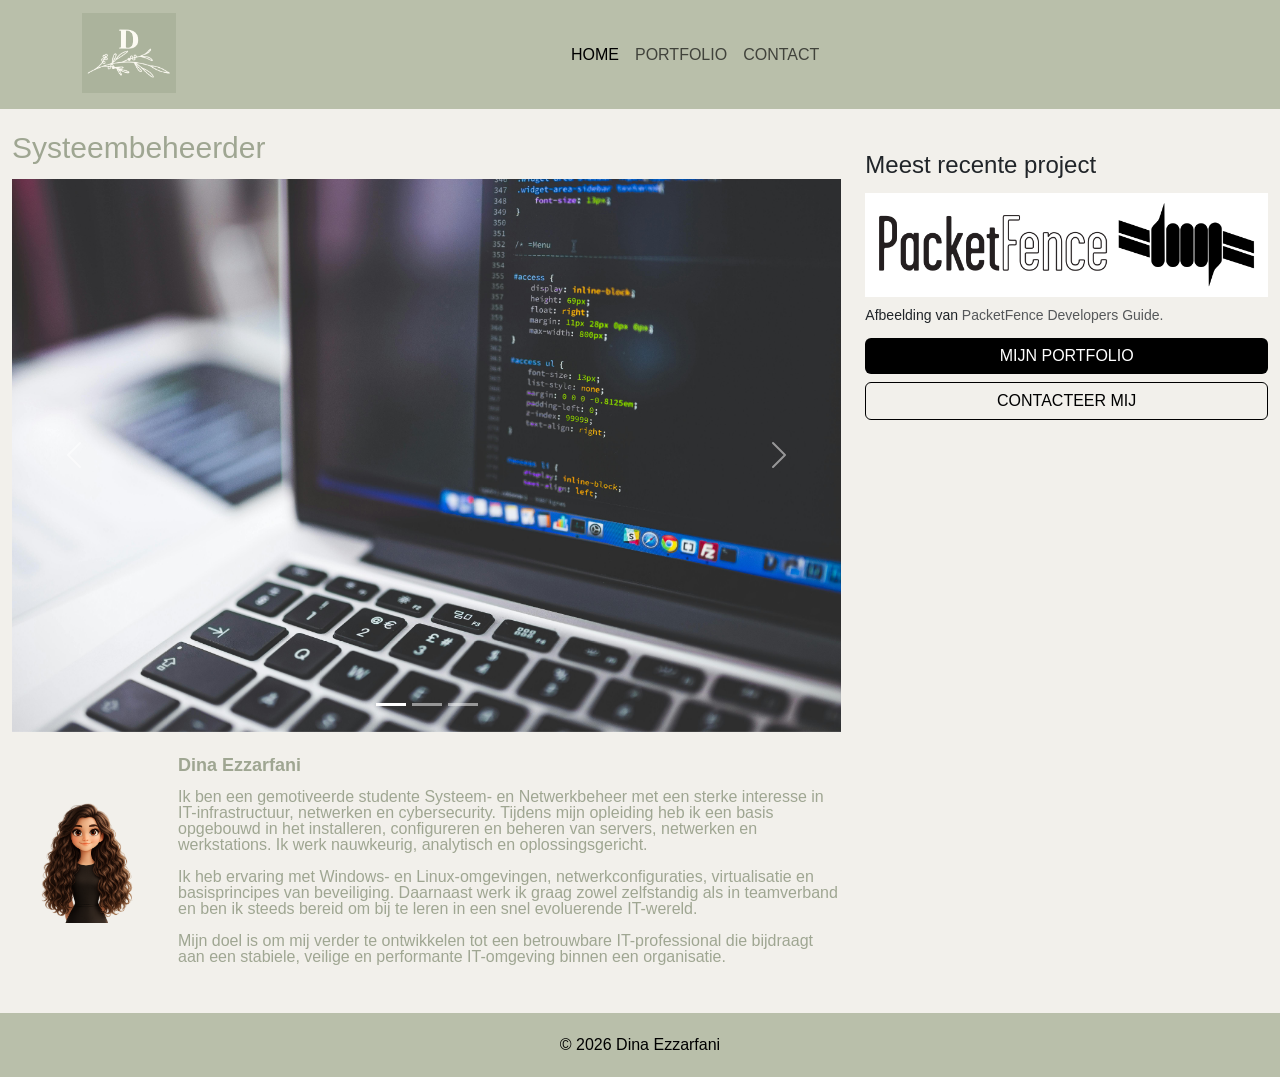
<file: index.html>
<!DOCTYPE html>
<html lang="nl-BE">
<head>
  <!-- Required meta tags -->
  <meta charset="UTF-8">
  <meta http-equiv="X-UA-Compatible" content="IE=edge">
  <meta name="viewport" content="width=device-width, initial-scale=1.0">
  <title>homepagina</title>
  <!-- Bootstrap CSS -->
  <link href="https://cdn.jsdelivr.net/npm/bootstrap@5.3.3/dist/css/bootstrap.min.css" rel="stylesheet"
    integrity="sha384-QWTKZyjpPEjISv5WaRU9OFeRpok6YctnYmDr5pNlyT2bRjXh0JMhjY6hW+ALEwIH" crossorigin="anonymous">
  <!-- Bootstrap CSS icons: https://icons.getbootstrap.com/#usage -->
  <link rel="stylesheet" href="https://cdn.jsdelivr.net/npm/bootstrap-icons@1.11.3/font/bootstrap-icons.min.css">
  <!-- JavaScript: Bootstrap Bundle with Popper -->
  <script src="https://cdn.jsdelivr.net/npm/bootstrap@5.3.3/dist/js/bootstrap.bundle.min.js"
    integrity="sha384-YvpcrYf0tY3lHB60NNkmXc5s9fDVZLESaAA55NDzOxhy9GkcIdslK1eN7N6jIeHz" crossorigin="anonymous" defer>
    </script>
  <!-- eigen geschreven css voor jouw html-bestand -->
<link rel="stylesheet" href="css/reset.css">
  <link rel="stylesheet" href="css/style.css">
  <!-- eigen geschreven java -->
  <script src="js/script2.js" defer></script>
</head>
<body>
    <nav class="navbar navbar-expand-lg navbar-light">
        <div class="container">
            <a class="navbar-brand" href="index.html">
            <img src="assets/logo.png" alt="Logo" class="logo">
            </a>

            <button class="navbar-toggler" type="button" data-bs-toggle="collapse" data-bs-target="#navbarNav">
                <span class="navbar-toggler-icon"></span>
            </button>
            <div class="collapse navbar-collapse" id="navbarNav">
                <ul class="navbar-nav ms-auto">
                    <li class="nav-item"><a class="nav-link active" aria-current="page" href="index.html">HOME</a></li>
                    <li class="nav-item"><a class="nav-link" href="portfolio.html">PORTFOLIO</a></li>
                    <li class="nav-item"><a class="nav-link" href="contact.html">CONTACT</a></li>
                </ul>
            </div>
        </div>
    </nav>

    <main class="container-fluid">
        <div class="row"> 
            <!-- Hoofd content -->
            <section class="col-lg-8">
                <h1 class="mt-4">Systeembeheerder</h1>
                <br> 
                <!-- Slideshow -->
                <div id="carouselExampleIndicators" class="carousel slide mb-4" data-bs-ride="carousel">
                    <div class="carousel-indicators">
                        <button type="button" data-bs-target="#carouselExampleIndicators" data-bs-slide-to="0" class="active"></button>
                        <button type="button" data-bs-target="#carouselExampleIndicators" data-bs-slide-to="1"></button>
                        <button type="button" data-bs-target="#carouselExampleIndicators" data-bs-slide-to="2"></button>
                    </div>
                    <div class="carousel-inner">
                        <div class="carousel-item active">
                            <img src="assets/sfeerbeeld1.jpg" class="d-block w-100" alt="Slide 1">
                        </div>
                        <div class="carousel-item">
                            <img src="assets/sfeerbeeld2.jpg" class="d-block w-100" alt="Slide 2">
                        </div>
                        <div class="carousel-item">
                            <img src="assets/sfeerbeeld3.jpg" class="d-block w-100" alt="Slide 3">
                        </div>
                    </div>
                    <button class="carousel-control-prev" type="button" data-bs-target="#carouselExampleIndicators" data-bs-slide="prev">
                        <span class="carousel-control-prev-icon"></span>
                        <span class="visually-hidden">Previous</span>
                    </button>
                    <button class="carousel-control-next" type="button" data-bs-target="#carouselExampleIndicators" data-bs-slide="next">
                        <span class="carousel-control-next-icon"></span>
                        <span class="visually-hidden">Next</span>
                    </button>
                </div>


<!-- Foto en tekst -->
<div class="d-flex align-items-center mt-4">

    <img src="assets/foto_vanmezelf.png" 
         alt="Eigen foto" 
         class="img-fluid rounded me-3" 
         style="max-width:150px;">

    <div>
        <span class="naam">Dina Ezzarfani</span>

        <p>
            Ik ben een gemotiveerde studente Systeem- en Netwerkbeheer met een sterke interesse in IT-infrastructuur, netwerken en cybersecurity. Tijdens mijn opleiding heb ik een basis opgebouwd in het installeren, configureren en beheren van servers, netwerken en werkstations. Ik werk nauwkeurig, analytisch en oplossingsgericht.

            <br><br>

            Ik heb ervaring met Windows- en Linux-omgevingen, netwerkconfiguraties, virtualisatie en basisprincipes van beveiliging. Daarnaast werk ik graag zowel zelfstandig als in teamverband en ben ik steeds bereid om bij te leren in een snel evoluerende IT-wereld.

            <br><br>

            Mijn doel is om mij verder te ontwikkelen tot een betrouwbare IT-professional die bijdraagt aan een stabiele, veilige en performante IT-omgeving binnen een organisatie.
        </p>
    </div>

</div>
            </section>

    <!-- Sidebar -->
            <aside class="col-lg-4">
    <a href="snbproject.html" class="text-decoration-none text-dark">
        <figure class="mt-4">
            <h3>Meest recente project</h3>
 <br>           
            <img 
                src="assets/pf-logo.png" 
                alt="PacketFence logo" 
                class="img-fluid mb-2"
            >

            <figcaption class="text-muted small">
                Afbeelding van 
                <a href="https://packetfence.org/doc/PacketFence_Developers_Guide.html" target="_blank" rel="noopener noreferrer">
                    PacketFence Developers Guide.
                </a>
            </figcaption>
        </figure>
    </a>
<br>
                <div class="d-grid gap-2">
                    <a href="portfolio.html" class="btn btn-dark">MIJN PORTFOLIO</a>
                    <a href="contact.html" class="btn btn-outline-dark">CONTACTEER MIJ</a>
                </div>
            </aside>
        </div>
    </main>

    <!-- Footer -->
    <footer class="py-4 mt-5">
        <div class="container text-center">
            <p>© <span id="jaar"></span> Dina Ezzarfani</p>
        </div>
    </footer>

<script>
  document.getElementById("jaar").textContent = new Date().getFullYear();
</script>

</body>
</html>
</file>
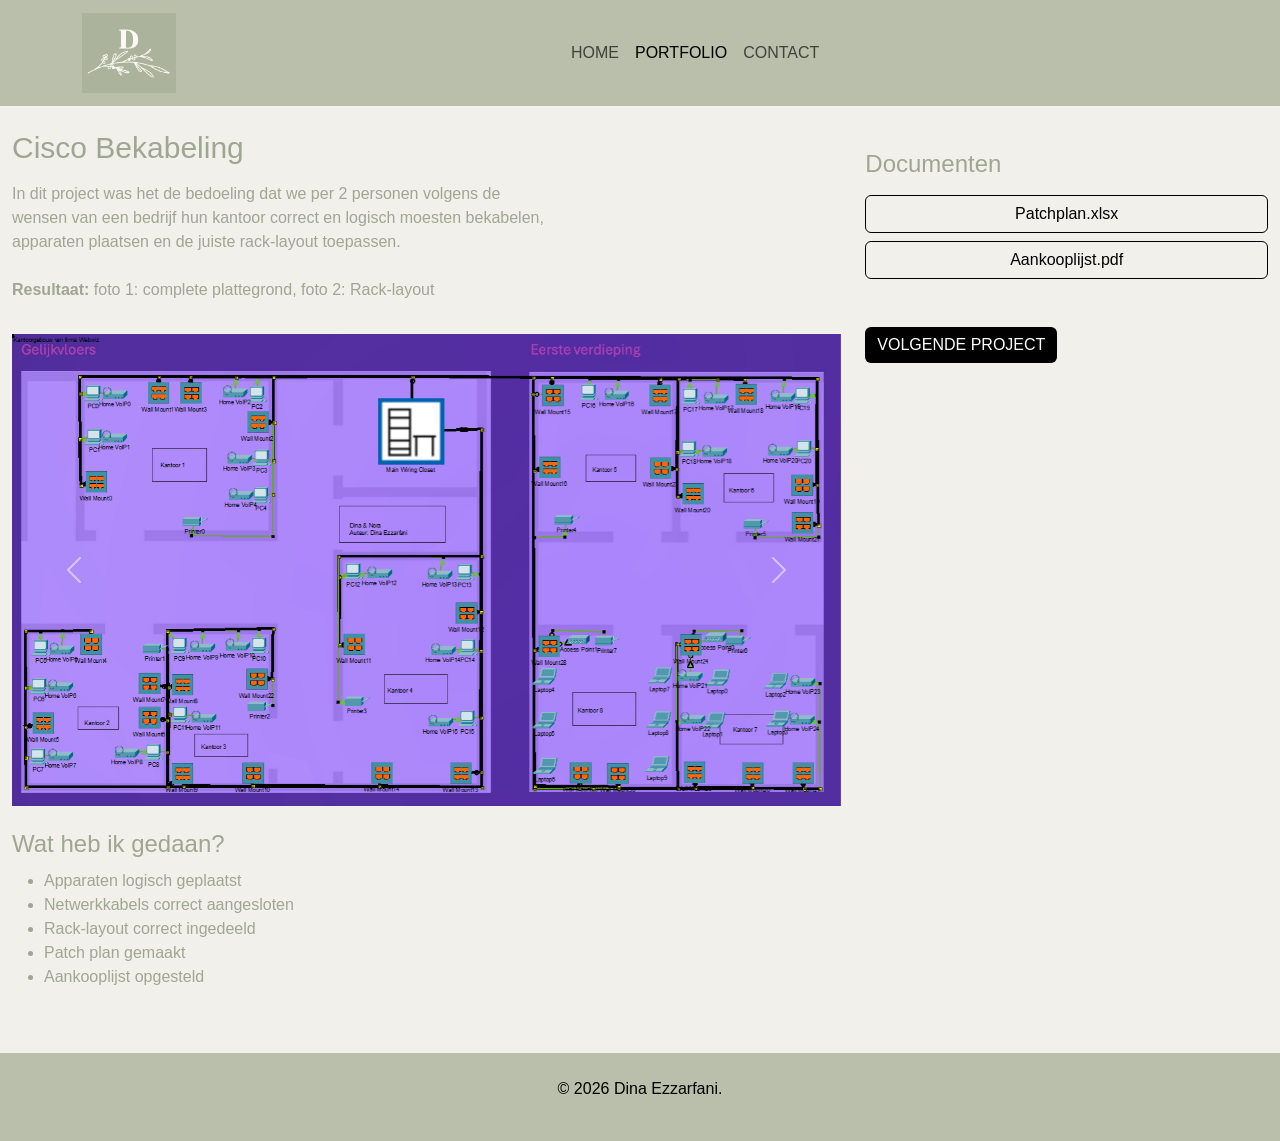
<file: ciscobekabeling.html>
<!DOCTYPE html>
<html lang="nl-BE">
<head>
  <!-- Required meta tags -->
  <meta charset="UTF-8">
  <meta http-equiv="X-UA-Compatible" content="IE=edge">
  <meta name="viewport" content="width=device-width, initial-scale=1.0">
  <title>ciscobekabeling</title>
  <!-- Bootstrap CSS -->
  <link href="https://cdn.jsdelivr.net/npm/bootstrap@5.3.3/dist/css/bootstrap.min.css" rel="stylesheet"
    integrity="sha384-QWTKZyjpPEjISv5WaRU9OFeRpok6YctnYmDr5pNlyT2bRjXh0JMhjY6hW+ALEwIH" crossorigin="anonymous">
  <!-- Bootstrap CSS icons: https://icons.getbootstrap.com/#usage -->
  <link rel="stylesheet" href="https://cdn.jsdelivr.net/npm/bootstrap-icons@1.11.3/font/bootstrap-icons.min.css">
  <!-- JavaScript: Bootstrap Bundle with Popper -->
  <script src="https://cdn.jsdelivr.net/npm/bootstrap@5.3.3/dist/js/bootstrap.bundle.min.js"
    integrity="sha384-YvpcrYf0tY3lHB60NNkmXc5s9fDVZLESaAA55NDzOxhy9GkcIdslK1eN7N6jIeHz" crossorigin="anonymous" defer>
    </script>
  <!-- eigen geschreven css voor jouw html-bestand -->
  <link rel="stylesheet" href="css/style.css">
  <!-- eigen geschreven java -->
  <script src="js/script2.js" defer></script>
</head>
<body>
    <nav class="navbar navbar-expand-lg navbar-light">
        <div class="container">
            <a class="navbar-brand" href="index.html">
            <img src="assets/logo.png" alt="Logo" class="logo">
            </a>

            <button class="navbar-toggler" type="button" data-bs-toggle="collapse" data-bs-target="#navbarNav">
                <span class="navbar-toggler-icon"></span>
            </button>
            <div class="collapse navbar-collapse" id="navbarNav">
                <ul class="navbar-nav ms-auto">
                    <li class="nav-item"><a class="nav-link" aria-current="page" href="index.html">HOME</a></li>
                    <li class="nav-item"><a class="nav-link active" href="portfolio.html">PORTFOLIO</a></li>
                    <li class="nav-item"><a class="nav-link" href="contact.html">CONTACT</a></li>
                </ul>
            </div>
        </div>
    </nav>

    <main class="container-fluid">
    <div class="row">

        <section class="col-lg-8">

            <h1 class="mt-4">Cisco Bekabeling</h1>

                        <div class="row mt-3">
                <div class="col-md-8">
                    <p>
                        In dit project was het de bedoeling dat we per 2 personen volgens de wensen van een bedrijf hun kantoor correct en logisch moesten bekabelen, apparaten plaatsen en de juiste rack-layout toepassen.
                        <br> </br>
                        <strong>Resultaat:</strong>
                        foto 1: complete plattegrond, foto 2: Rack-layout
                    </p>
                </div>
            </div>

            <div id="projectCarousel" class="carousel slide mt-3" data-bs-ride="carousel">
    
    <div class="carousel-inner">

        <div class="carousel-item active">
            <img src="assets/ciscobekabeling-1.png" class="d-block w-100 carousel-img" alt="Project afbeelding 1">
        </div>

        <div class="carousel-item">
            <img src="assets/ciscobekabeling-2.png" class="d-block w-100 carousel-img" alt="Project afbeelding 2">
        </div>

    </div>

    <button class="carousel-control-prev" type="button" data-bs-target="#projectCarousel" data-bs-slide="prev">
        <span class="carousel-control-prev-icon"></span>
    </button>

    <button class="carousel-control-next" type="button" data-bs-target="#projectCarousel" data-bs-slide="next">
        <span class="carousel-control-next-icon"></span>
    </button>

</div>

            <!-- Lijst -->
            <h2 class="mt-4">Wat heb ik gedaan?</h2>
            <ul>
                <li>Apparaten logisch geplaatst</li>
                <li>Netwerkkabels correct aangesloten</li>
                <li>Rack-layout correct ingedeeld</li>
                <li>Patch plan gemaakt</li>
                <li>Aankooplijst opgesteld</li>
            </ul>

        </section>

    <!-- Sidebar -->
             <aside class="col-lg-4">

            <!-- Link naar documenten -->
            <h2 class="mt-4">Documenten</h2>

            <div class="d-grid gap-2 mt-3">
                <a href="assets/Patchplan.xlsx" class="btn btn-outline-dark">Patchplan.xlsx</a>
                <a href="assets/Aankooplijst.pdf" class="btn btn-outline-dark">Aankooplijst.pdf</a>
            </div>

            <!-- Volgende project -->
            <div class="mt-5">
                <a href="ciscoprogramming.html" class="btn btn-dark">VOLGENDE PROJECT</a>
            </div>

        </aside>
        </div>
    </main>

    <!-- Footer -->
    <footer class="py-4 mt-5">
        <div class="container text-center">
            <p>&copy; 2026 Dina Ezzarfani.</p>
        </div>
    </footer>

</body>
</html>
</file>
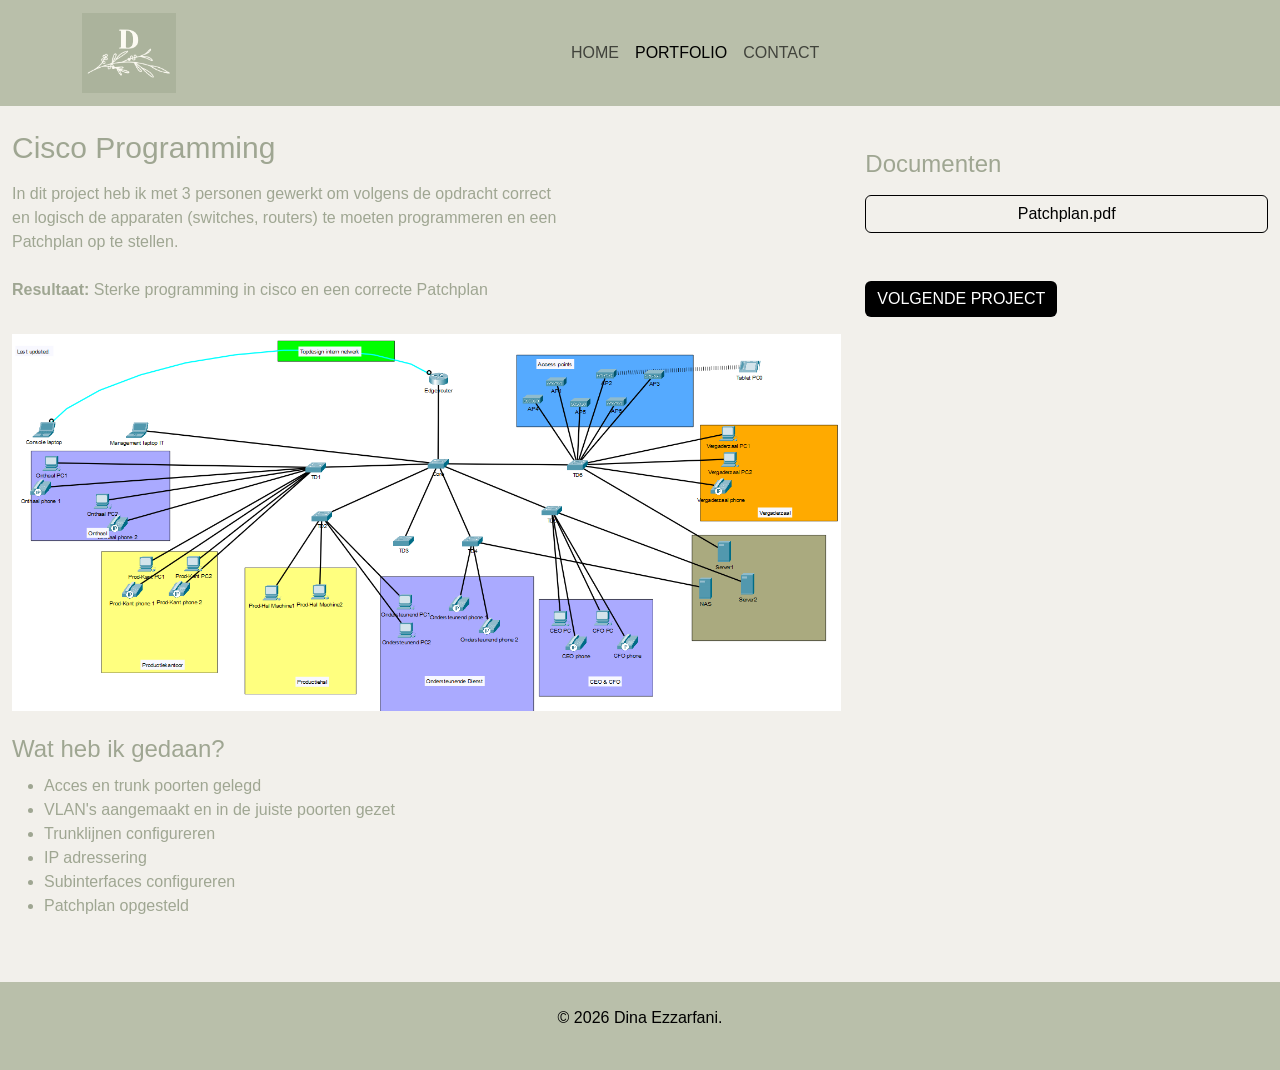
<file: ciscoprogramming.html>
<!DOCTYPE html>
<html lang="nl-BE">
<head>
  <!-- Required meta tags -->
  <meta charset="UTF-8">
  <meta http-equiv="X-UA-Compatible" content="IE=edge">
  <meta name="viewport" content="width=device-width, initial-scale=1.0">
  <title>ciscoprogramming</title>
  <!-- Bootstrap CSS -->
  <link href="https://cdn.jsdelivr.net/npm/bootstrap@5.3.3/dist/css/bootstrap.min.css" rel="stylesheet"
    integrity="sha384-QWTKZyjpPEjISv5WaRU9OFeRpok6YctnYmDr5pNlyT2bRjXh0JMhjY6hW+ALEwIH" crossorigin="anonymous">
  <!-- Bootstrap CSS icons: https://icons.getbootstrap.com/#usage -->
  <link rel="stylesheet" href="https://cdn.jsdelivr.net/npm/bootstrap-icons@1.11.3/font/bootstrap-icons.min.css">
  <!-- JavaScript: Bootstrap Bundle with Popper -->
  <script src="https://cdn.jsdelivr.net/npm/bootstrap@5.3.3/dist/js/bootstrap.bundle.min.js"
    integrity="sha384-YvpcrYf0tY3lHB60NNkmXc5s9fDVZLESaAA55NDzOxhy9GkcIdslK1eN7N6jIeHz" crossorigin="anonymous" defer>
    </script>
  <!-- eigen geschreven css voor jouw html-bestand -->
  <link rel="stylesheet" href="css/style.css">
  <!-- eigen geschreven java -->
  <script src="js/script2.js" defer></script>
</head>
<body>
    <nav class="navbar navbar-expand-lg navbar-light">
        <div class="container">
            <a class="navbar-brand" href="index.html">
            <img src="assets/logo.png" alt="Logo" class="logo">
            </a>

            <button class="navbar-toggler" type="button" data-bs-toggle="collapse" data-bs-target="#navbarNav">
                <span class="navbar-toggler-icon"></span>
            </button>
            <div class="collapse navbar-collapse" id="navbarNav">
                <ul class="navbar-nav ms-auto">
                    <li class="nav-item"><a class="nav-link" aria-current="page" href="index.html">HOME</a></li>
                    <li class="nav-item"><a class="nav-link active" href="portfolio.html">PORTFOLIO</a></li>
                    <li class="nav-item"><a class="nav-link" href="contact.html">CONTACT</a></li>
                </ul>
            </div>
        </div>
    </nav>

    <main class="container-fluid">
    <div class="row">

        <section class="col-lg-8">

            <h1 class="mt-4">Cisco Programming</h1>

                        <div class="row mt-3">
                <div class="col-md-8">
                    <p>
                        In dit project heb ik met 3 personen gewerkt om volgens de opdracht correct en logisch de apparaten (switches, routers) te moeten programmeren en een Patchplan op te stellen.
                        <br> </br>
                        <strong>Resultaat:</strong>
                        Sterke programming in cisco en een correcte Patchplan
                    </p>
                </div>
            </div>


<div class="mt-3">
    <img src="assets/ciscoprogramming-1.png" class="img-fluid carousel-img" alt="Project afbeelding">
</div>

            <!-- Lijst -->
            <h2 class="mt-4">Wat heb ik gedaan?</h2>
            <ul>
                <li>Acces en trunk poorten gelegd</li>
                <li>VLAN's aangemaakt en in de juiste poorten gezet</li>
                <li>Trunklijnen configureren</li>
                <li>IP adressering</li>
                <li>Subinterfaces configureren</li>
                <li>Patchplan opgesteld</li>
            </ul>

        </section>

    <!-- Sidebar -->
             <aside class="col-lg-4">

            <!-- Link naar documenten -->
            <h2 class="mt-4">Documenten</h2>

            <div class="d-grid gap-2 mt-3">
                <a href="assets/PatchPlan_TopDesign-O.pdf" class="btn btn-outline-dark">Patchplan.pdf</a>
            </div>

            <!-- Volgende project -->
            <div class="mt-5">
                <a href="powershellscripting.html" class="btn btn-dark">VOLGENDE PROJECT</a>
            </div>

        </aside>
        </div>
    </main>

    <!-- Footer -->
    <footer class="py-4 mt-5">
        <div class="container text-center">
            <p>&copy; 2026 Dina Ezzarfani.</p>
        </div>
    </footer>

</body>
</html>
</file>
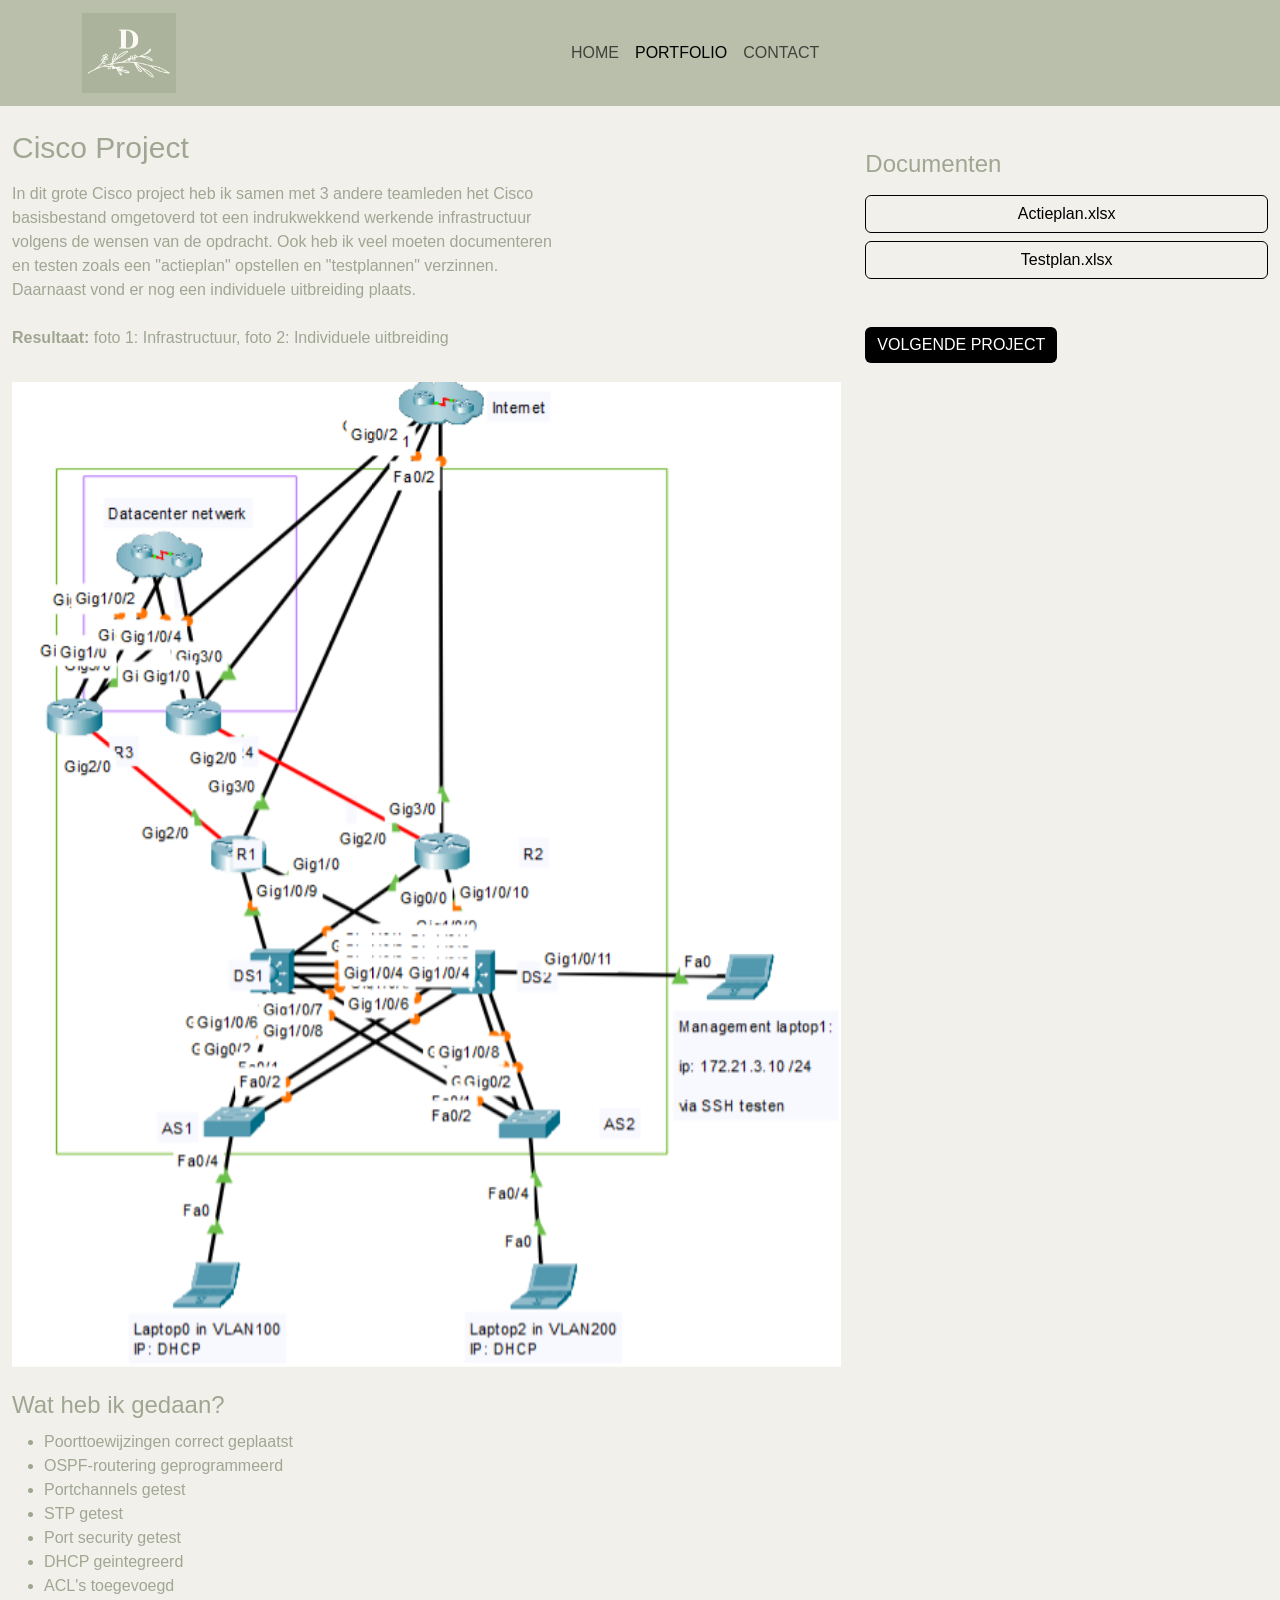
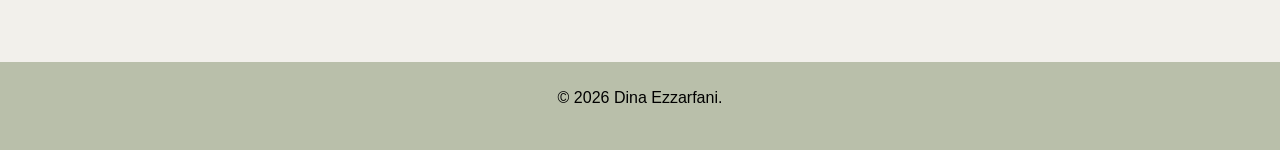
<file: ciscoproject.html>
<!DOCTYPE html>
<html lang="nl-BE">
<head>
  <!-- Required meta tags -->
  <meta charset="UTF-8">
  <meta http-equiv="X-UA-Compatible" content="IE=edge">
  <meta name="viewport" content="width=device-width, initial-scale=1.0">
  <title>ciscoproject</title>
  <!-- Bootstrap CSS -->
  <link href="https://cdn.jsdelivr.net/npm/bootstrap@5.3.3/dist/css/bootstrap.min.css" rel="stylesheet"
    integrity="sha384-QWTKZyjpPEjISv5WaRU9OFeRpok6YctnYmDr5pNlyT2bRjXh0JMhjY6hW+ALEwIH" crossorigin="anonymous">
  <!-- Bootstrap CSS icons: https://icons.getbootstrap.com/#usage -->
  <link rel="stylesheet" href="https://cdn.jsdelivr.net/npm/bootstrap-icons@1.11.3/font/bootstrap-icons.min.css">
  <!-- JavaScript: Bootstrap Bundle with Popper -->
  <script src="https://cdn.jsdelivr.net/npm/bootstrap@5.3.3/dist/js/bootstrap.bundle.min.js"
    integrity="sha384-YvpcrYf0tY3lHB60NNkmXc5s9fDVZLESaAA55NDzOxhy9GkcIdslK1eN7N6jIeHz" crossorigin="anonymous" defer>
    </script>
  <!-- eigen geschreven css voor jouw html-bestand -->
  <link rel="stylesheet" href="css/style.css">
  <!-- eigen geschreven java -->
  <script src="js/script2.js" defer></script>
</head>
<body>
    <nav class="navbar navbar-expand-lg navbar-light">
        <div class="container">
            <a class="navbar-brand" href="index.html">
            <img src="assets/logo.png" alt="Logo" class="logo">
            </a>

            <button class="navbar-toggler" type="button" data-bs-toggle="collapse" data-bs-target="#navbarNav">
                <span class="navbar-toggler-icon"></span>
            </button>
            <div class="collapse navbar-collapse" id="navbarNav">
                <ul class="navbar-nav ms-auto">
                    <li class="nav-item"><a class="nav-link" aria-current="page" href="index.html">HOME</a></li>
                    <li class="nav-item"><a class="nav-link active" href="portfolio.html">PORTFOLIO</a></li>
                    <li class="nav-item"><a class="nav-link" href="contact.html">CONTACT</a></li>
                </ul>
            </div>
        </div>
    </nav>

    <main class="container-fluid">
    <div class="row">

        <section class="col-lg-8">

            <h1 class="mt-4">Cisco Project</h1>

                        <div class="row mt-3">
                <div class="col-md-8">
                    <p>
                        In dit grote Cisco project heb ik samen met 3 andere teamleden het Cisco basisbestand omgetoverd tot een indrukwekkend werkende infrastructuur volgens de wensen van de opdracht. Ook heb ik veel moeten documenteren en testen zoals een "actieplan" opstellen en "testplannen" verzinnen. Daarnaast vond er nog een individuele uitbreiding plaats.
                        <br> </br>
                        <strong>Resultaat:</strong>
                        foto 1: Infrastructuur, foto 2: Individuele uitbreiding
                    </p>
                </div>
            </div>

            <div id="projectCarousel" class="carousel slide mt-3" data-bs-ride="carousel">
    
    <div class="carousel-inner">

        <div class="carousel-item active">
            <img src="assets/ciscoproject-1.png" class="d-block w-100 carousel-img" alt="Project afbeelding 1">
        </div>

        <div class="carousel-item">
            <img src="assets/ciscoproject-2.png" class="d-block w-100 carousel-img" alt="Project afbeelding 2">
        </div>

    </div>

    <button class="carousel-control-prev" type="button" data-bs-target="#projectCarousel" data-bs-slide="prev">
        <span class="carousel-control-prev-icon"></span>
    </button>

    <button class="carousel-control-next" type="button" data-bs-target="#projectCarousel" data-bs-slide="next">
        <span class="carousel-control-next-icon"></span>
    </button>

</div>

            <!-- Lijst -->
            <h2 class="mt-4">Wat heb ik gedaan?</h2>
            <ul>
                <li>Poorttoewijzingen correct geplaatst</li>
                <li>OSPF-routering geprogrammeerd</li>
                <li>Portchannels getest</li>
                <li>STP getest</li>
                <li>Port security getest</li>
                <li>DHCP geintegreerd</li>
                <li>ACL's toegevoegd</li>
            </ul>

        </section>

    <!-- Sidebar -->
             <aside class="col-lg-4">

            <!-- Link naar documenten -->
            <h2 class="mt-4">Documenten</h2>

            <div class="d-grid gap-2 mt-3">
                <a href="assets/ciscoproject-actieplan.xlsx" class="btn btn-outline-dark">Actieplan.xlsx</a>
                <a href="assets/ciscoproject-testplan.xlsx" class="btn btn-outline-dark">Testplan.xlsx</a>
            </div>

            <!-- Volgende project -->
            <div class="mt-5">
                <a href="databanken.html" class="btn btn-dark">VOLGENDE PROJECT</a>
            </div>

        </aside>
        </div>
    </main>

    <!-- Footer -->
    <footer class="py-4 mt-5">
        <div class="container text-center">
            <p>&copy; 2026 Dina Ezzarfani.</p>
        </div>
    </footer>

</body>
</html>
</file>
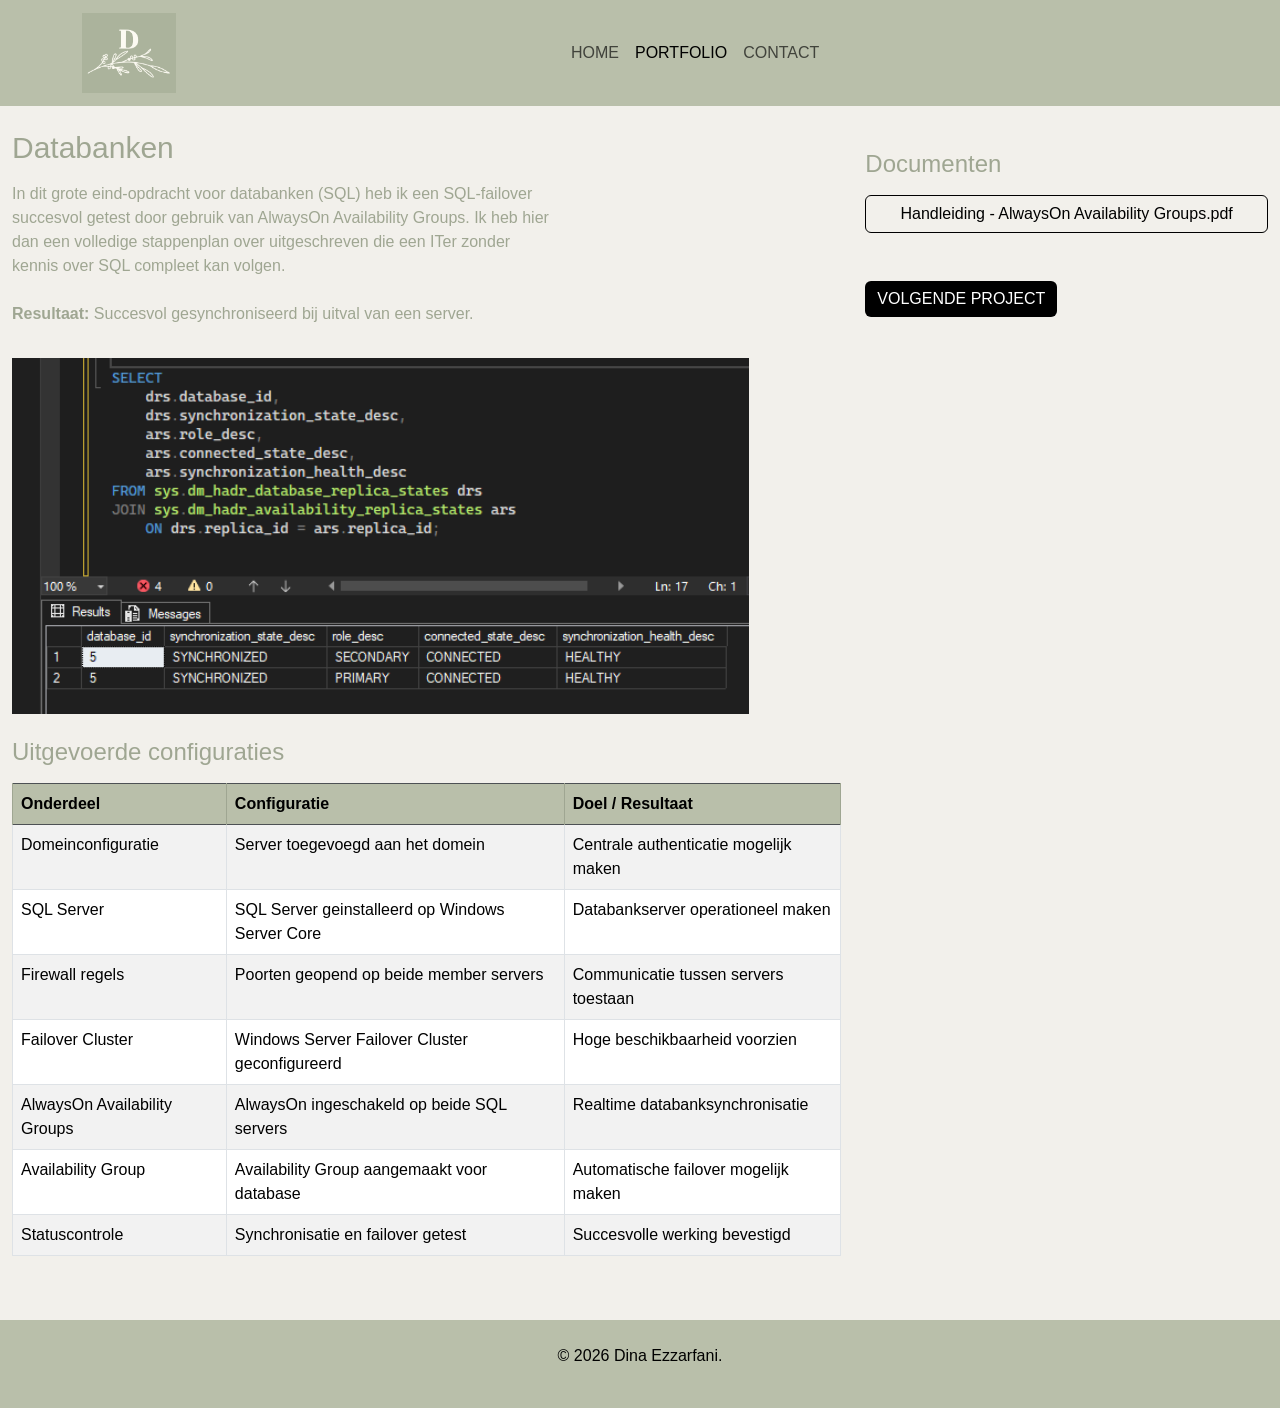
<file: databanken.html>
<!DOCTYPE html>
<html lang="nl-BE">
<head>
  <!-- Required meta tags -->
  <meta charset="UTF-8">
  <meta http-equiv="X-UA-Compatible" content="IE=edge">
  <meta name="viewport" content="width=device-width, initial-scale=1.0">
  <title>databanken</title>
  <!-- Bootstrap CSS -->
  <link href="https://cdn.jsdelivr.net/npm/bootstrap@5.3.3/dist/css/bootstrap.min.css" rel="stylesheet"
    integrity="sha384-QWTKZyjpPEjISv5WaRU9OFeRpok6YctnYmDr5pNlyT2bRjXh0JMhjY6hW+ALEwIH" crossorigin="anonymous">
  <!-- Bootstrap CSS icons: https://icons.getbootstrap.com/#usage -->
  <link rel="stylesheet" href="https://cdn.jsdelivr.net/npm/bootstrap-icons@1.11.3/font/bootstrap-icons.min.css">
  <!-- JavaScript: Bootstrap Bundle with Popper -->
  <script src="https://cdn.jsdelivr.net/npm/bootstrap@5.3.3/dist/js/bootstrap.bundle.min.js"
    integrity="sha384-YvpcrYf0tY3lHB60NNkmXc5s9fDVZLESaAA55NDzOxhy9GkcIdslK1eN7N6jIeHz" crossorigin="anonymous" defer>
    </script>
  <!-- eigen geschreven css voor jouw html-bestand -->
  <link rel="stylesheet" href="css/style.css">
  <!-- eigen geschreven java -->
  <script src="js/script2.js" defer></script>
</head>
<body>
    <nav class="navbar navbar-expand-lg navbar-light">
        <div class="container">
            <a class="navbar-brand" href="index.html">
            <img src="assets/logo.png" alt="Logo" class="logo">
            </a>

            <button class="navbar-toggler" type="button" data-bs-toggle="collapse" data-bs-target="#navbarNav">
                <span class="navbar-toggler-icon"></span>
            </button>
            <div class="collapse navbar-collapse" id="navbarNav">
                <ul class="navbar-nav ms-auto">
                    <li class="nav-item"><a class="nav-link" aria-current="page" href="index.html">HOME</a></li>
                    <li class="nav-item"><a class="nav-link active" href="portfolio.html">PORTFOLIO</a></li>
                    <li class="nav-item"><a class="nav-link" href="contact.html">CONTACT</a></li>
                </ul>
            </div>
        </div>
    </nav>

    <main class="container-fluid">
    <div class="row">

        <section class="col-lg-8">

            <h1 class="mt-4">Databanken</h1>

                        <div class="row mt-3">
                <div class="col-md-8">
                    <p>
                        In dit grote eind-opdracht voor databanken (SQL) heb ik een SQL-failover succesvol getest door gebruik van AlwaysOn Availability Groups. Ik heb hier dan een volledige stappenplan over uitgeschreven die een ITer zonder kennis over SQL compleet kan volgen.
                        <br> </br>
                        <strong>Resultaat:</strong>
                        Succesvol gesynchroniseerd bij uitval van een server.
                    </p>
                </div>
            </div>

<div class="mt-3">
    <img src="assets/databanken-1.png" class="img-fluid carousel-img" alt="Project afbeelding">
</div>


<h2 class="mt-4">Uitgevoerde configuraties</h2>

<div class="table-responsive mt-3">
    <table class="table table-bordered table-striped">

        <thead class="table-dark">
            <tr>
                <th>Onderdeel</th>
                <th>Configuratie</th>
                <th>Doel / Resultaat</th>
            </tr>
        </thead>

        <tbody>

            <tr>
                <td>Domeinconfiguratie</td>
                <td>Server toegevoegd aan het domein</td>
                <td>Centrale authenticatie mogelijk maken</td>
            </tr>

            <tr>
                <td>SQL Server</td>
                <td>SQL Server geinstalleerd op Windows Server Core</td>
                <td>Databankserver operationeel maken</td>
            </tr>

            <tr>
                <td>Firewall regels</td>
                <td>Poorten geopend op beide member servers</td>
                <td>Communicatie tussen servers toestaan</td>
            </tr>

            <tr>
                <td>Failover Cluster</td>
                <td>Windows Server Failover Cluster geconfigureerd</td>
                <td>Hoge beschikbaarheid voorzien</td>
            </tr>

            <tr>
                <td>AlwaysOn Availability Groups</td>
                <td>AlwaysOn ingeschakeld op beide SQL servers</td>
                <td>Realtime databanksynchronisatie</td>
            </tr>

            <tr>
                <td>Availability Group</td>
                <td>Availability Group aangemaakt voor database</td>
                <td>Automatische failover mogelijk maken</td>
            </tr>

            <tr>
                <td>Statuscontrole</td>
                <td>Synchronisatie en failover getest</td>
                <td>Succesvolle werking bevestigd</td>
            </tr>

        </tbody>

    </table>
</div>

        </section>

    <!-- Sidebar -->
             <aside class="col-lg-4">

            <!-- Link naar documenten -->
            <h2 class="mt-4">Documenten</h2>

            <div class="d-grid gap-2 mt-3">
                <a href="assets/ezzarfani.databankbeheer.alwayson.pdf" class="btn btn-outline-dark">Handleiding - AlwaysOn Availability Groups.pdf</a>
            </div>

            <!-- Volgende project -->
            <div class="mt-5">
                <a href="snbproject.html" class="btn btn-dark">VOLGENDE PROJECT</a>
            </div>

        </aside>
        </div>
    </main>

    <!-- Footer -->
    <footer class="py-4 mt-5">
        <div class="container text-center">
            <p>&copy; 2026 Dina Ezzarfani.</p>
        </div>
    </footer>

</body>
</html>
</file>
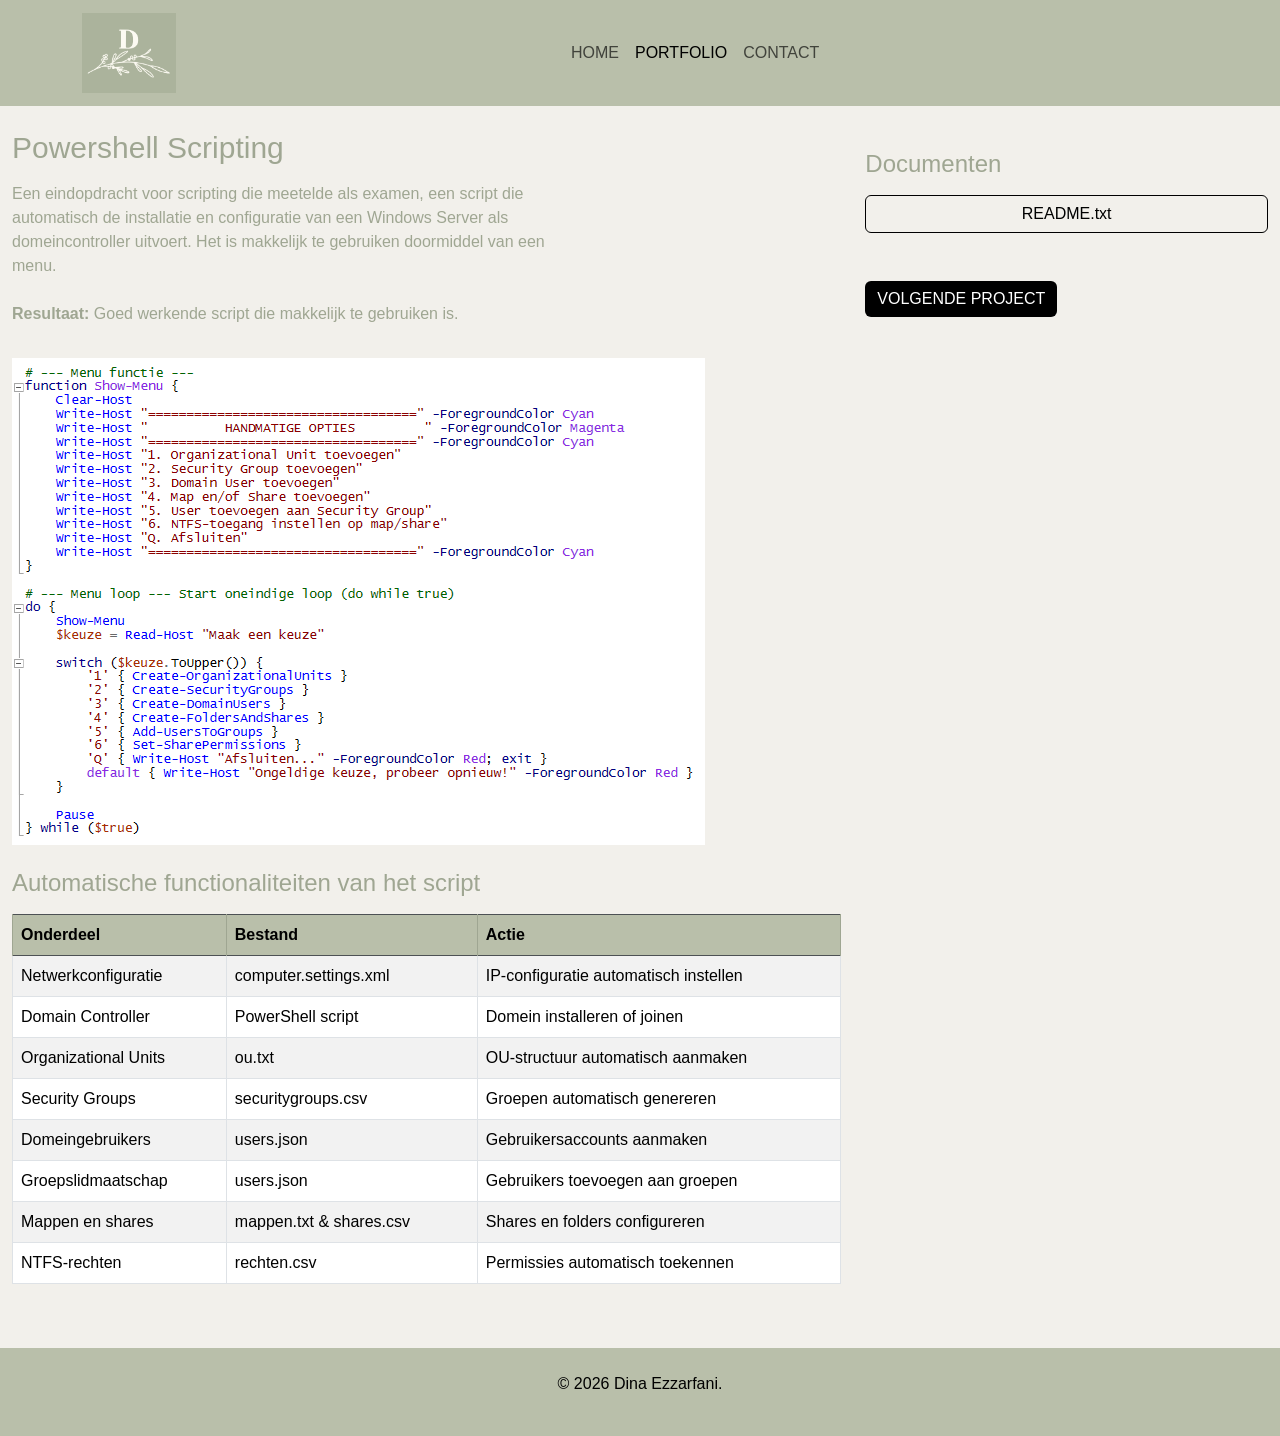
<file: powershellscripting.html>
<!DOCTYPE html>
<html lang="nl-BE">
<head>
  <!-- Required meta tags -->
  <meta charset="UTF-8">
  <meta http-equiv="X-UA-Compatible" content="IE=edge">
  <meta name="viewport" content="width=device-width, initial-scale=1.0">
  <title>powershellscripting</title>
  <!-- Bootstrap CSS -->
  <link href="https://cdn.jsdelivr.net/npm/bootstrap@5.3.3/dist/css/bootstrap.min.css" rel="stylesheet"
    integrity="sha384-QWTKZyjpPEjISv5WaRU9OFeRpok6YctnYmDr5pNlyT2bRjXh0JMhjY6hW+ALEwIH" crossorigin="anonymous">
  <!-- Bootstrap CSS icons: https://icons.getbootstrap.com/#usage -->
  <link rel="stylesheet" href="https://cdn.jsdelivr.net/npm/bootstrap-icons@1.11.3/font/bootstrap-icons.min.css">
  <!-- JavaScript: Bootstrap Bundle with Popper -->
  <script src="https://cdn.jsdelivr.net/npm/bootstrap@5.3.3/dist/js/bootstrap.bundle.min.js"
    integrity="sha384-YvpcrYf0tY3lHB60NNkmXc5s9fDVZLESaAA55NDzOxhy9GkcIdslK1eN7N6jIeHz" crossorigin="anonymous" defer>
    </script>
  <!-- eigen geschreven css voor jouw html-bestand -->
  <link rel="stylesheet" href="css/style.css">
  <!-- eigen geschreven java -->
  <script src="js/script2.js" defer></script>
</head>
<body>
    <nav class="navbar navbar-expand-lg navbar-light">
        <div class="container">
            <a class="navbar-brand" href="index.html">
            <img src="assets/logo.png" alt="Logo" class="logo">
            </a>

            <button class="navbar-toggler" type="button" data-bs-toggle="collapse" data-bs-target="#navbarNav">
                <span class="navbar-toggler-icon"></span>
            </button>
            <div class="collapse navbar-collapse" id="navbarNav">
                <ul class="navbar-nav ms-auto">
                    <li class="nav-item"><a class="nav-link" aria-current="page" href="index.html">HOME</a></li>
                    <li class="nav-item"><a class="nav-link active" href="portfolio.html">PORTFOLIO</a></li>
                    <li class="nav-item"><a class="nav-link" href="contact.html">CONTACT</a></li>
                </ul>
            </div>
        </div>
    </nav>

    <main class="container-fluid">
    <div class="row">

        <section class="col-lg-8">

            <h1 class="mt-4">Powershell Scripting</h1>

                        <div class="row mt-3">
                <div class="col-md-8">
                    <p>
                        Een eindopdracht voor scripting die meetelde als examen, een script die automatisch de installatie en configuratie van een Windows Server als domeincontroller uitvoert. Het is makkelijk te gebruiken doormiddel van een menu. 
                        <br> </br>
                        <strong>Resultaat:</strong>
                        Goed werkende script die makkelijk te gebruiken is.
                    </p>
                </div>
            </div>

<div class="mt-3">
    <img src="assets/powershellscripting-1.png" class="img-fluid carousel-img" alt="Project afbeelding">
</div>

 <h2 class="mt-4">Automatische functionaliteiten van het script</h2>

<div class="table-responsive mt-3">
    <table class="table table-bordered table-striped">

        <thead class="table-dark">
            <tr>
                <th>Onderdeel</th>
                <th>Bestand</th>
                <th>Actie</th>
            </tr>
        </thead>

        <tbody>
            <tr>
                <td>Netwerkconfiguratie</td>
                <td>computer.settings.xml</td>
                <td>IP-configuratie automatisch instellen</td>
            </tr>

            <tr>
                <td>Domain Controller</td>
                <td>PowerShell script</td>
                <td>Domein installeren of joinen</td>
            </tr>

            <tr>
                <td>Organizational Units</td>
                <td>ou.txt</td>
                <td>OU-structuur automatisch aanmaken</td>
            </tr>

            <tr>
                <td>Security Groups</td>
                <td>securitygroups.csv</td>
                <td>Groepen automatisch genereren</td>
            </tr>

            <tr>
                <td>Domeingebruikers</td>
                <td>users.json</td>
                <td>Gebruikersaccounts aanmaken</td>
            </tr>

            <tr>
                <td>Groepslidmaatschap</td>
                <td>users.json</td>
                <td>Gebruikers toevoegen aan groepen</td>
            </tr>

            <tr>
                <td>Mappen en shares</td>
                <td>mappen.txt & shares.csv</td>
                <td>Shares en folders configureren</td>
            </tr>

            <tr>
                <td>NTFS-rechten</td>
                <td>rechten.csv</td>
                <td>Permissies automatisch toekennen</td>
            </tr>

        </tbody>

    </table>
</div>           
        </section>

    <!-- Sidebar -->
             <aside class="col-lg-4">

            <!-- Link naar documenten -->
            <h2 class="mt-4">Documenten</h2>

            <div class="d-grid gap-2 mt-3">
                <a href="assets/README.txt.txt" class="btn btn-outline-dark">README.txt</a>
            </div>

            <!-- Volgende project -->
            <div class="mt-5">
                <a href="ciscoproject.html" class="btn btn-dark">VOLGENDE PROJECT</a>
            </div>

        </aside>
        </div>
    </main>

    <!-- Footer -->
    <footer class="py-4 mt-5">
        <div class="container text-center">
            <p>&copy; 2026 Dina Ezzarfani.</p>
        </div>
    </footer>

</body>
</html>
</file>
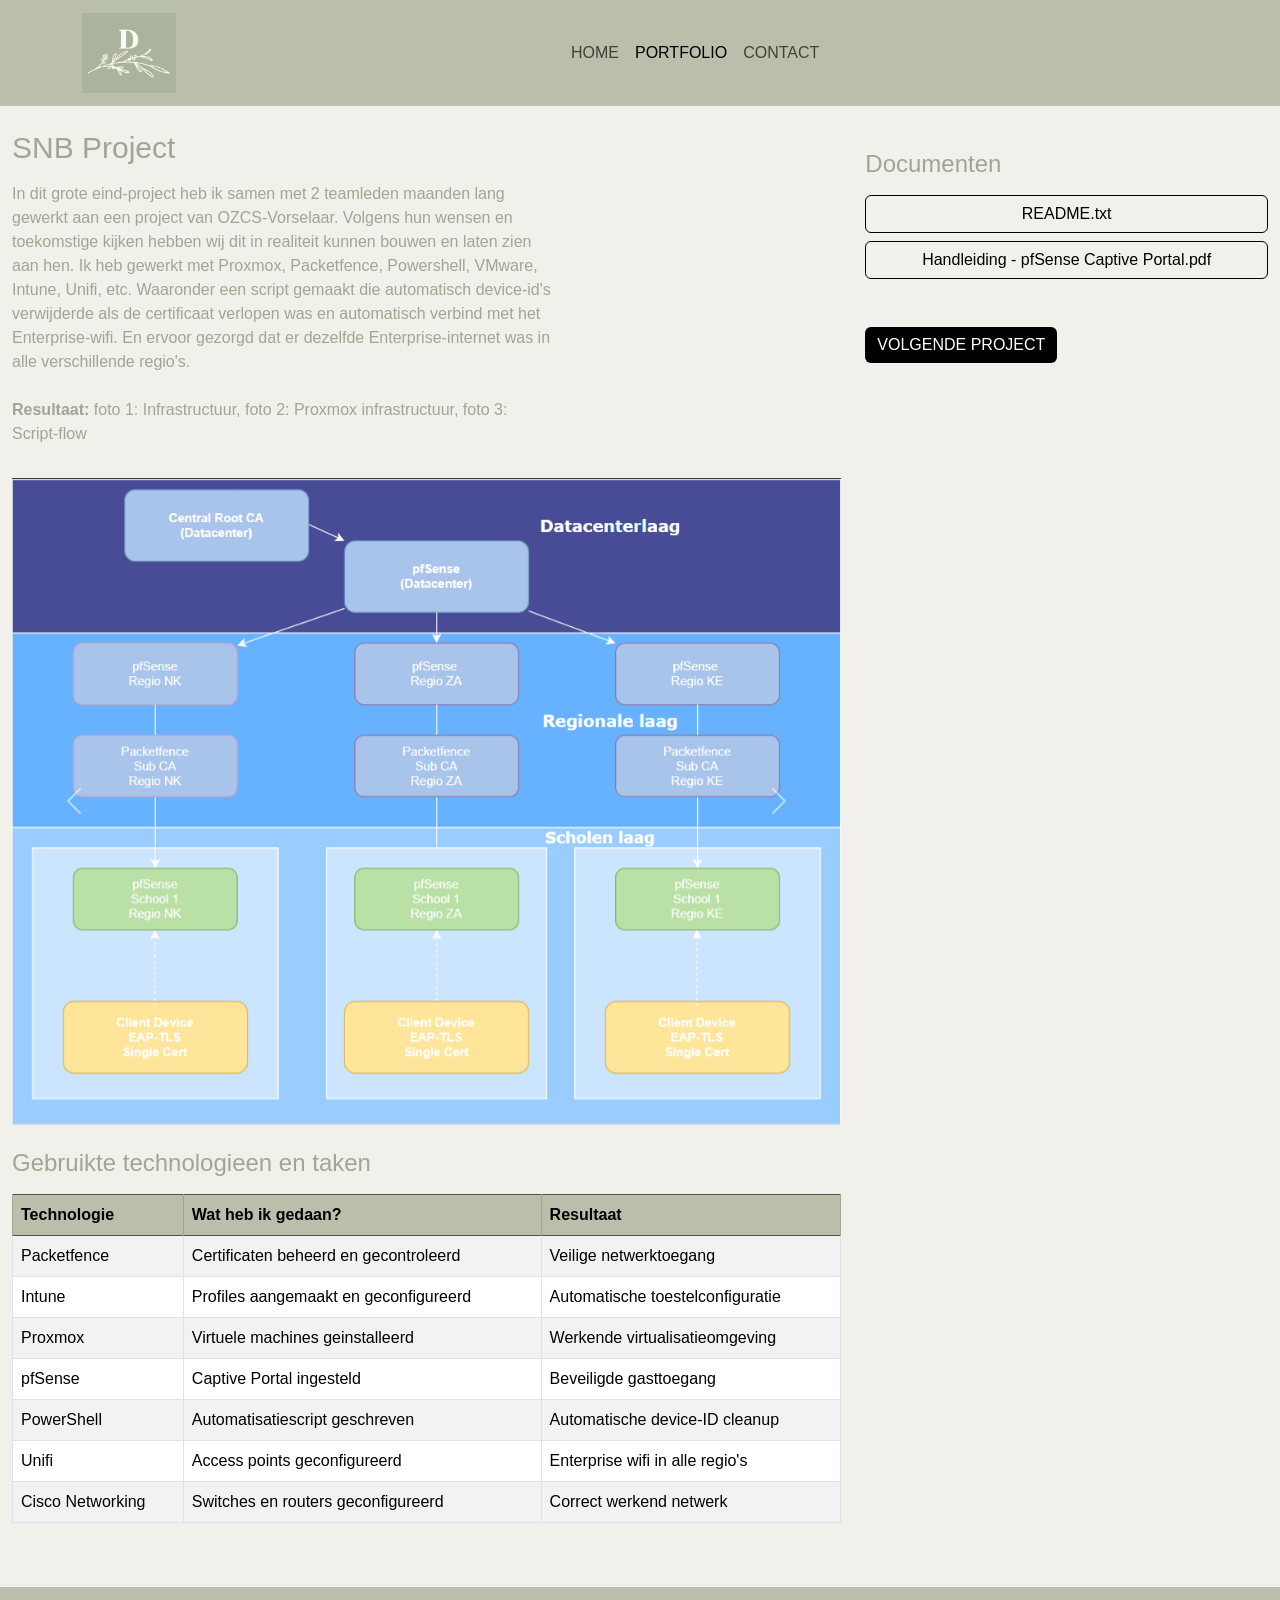
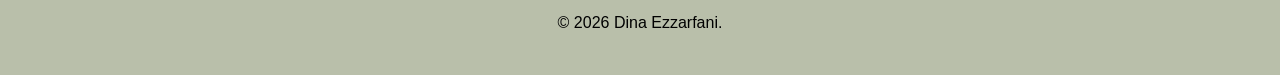
<file: snbproject.html>
<!DOCTYPE html>
<html lang="nl-BE">
<head>
  <!-- Required meta tags -->
  <meta charset="UTF-8">
  <meta http-equiv="X-UA-Compatible" content="IE=edge">
  <meta name="viewport" content="width=device-width, initial-scale=1.0">
  <title>snbproject</title>
  <!-- Bootstrap CSS -->
  <link href="https://cdn.jsdelivr.net/npm/bootstrap@5.3.3/dist/css/bootstrap.min.css" rel="stylesheet"
    integrity="sha384-QWTKZyjpPEjISv5WaRU9OFeRpok6YctnYmDr5pNlyT2bRjXh0JMhjY6hW+ALEwIH" crossorigin="anonymous">
  <!-- Bootstrap CSS icons: https://icons.getbootstrap.com/#usage -->
  <link rel="stylesheet" href="https://cdn.jsdelivr.net/npm/bootstrap-icons@1.11.3/font/bootstrap-icons.min.css">
  <!-- JavaScript: Bootstrap Bundle with Popper -->
  <script src="https://cdn.jsdelivr.net/npm/bootstrap@5.3.3/dist/js/bootstrap.bundle.min.js"
    integrity="sha384-YvpcrYf0tY3lHB60NNkmXc5s9fDVZLESaAA55NDzOxhy9GkcIdslK1eN7N6jIeHz" crossorigin="anonymous" defer>
    </script>
  <!-- eigen geschreven css voor jouw html-bestand -->
  <link rel="stylesheet" href="css/style.css">
  <!-- eigen geschreven java -->
  <script src="js/script2.js" defer></script>
</head>
<body>
    <nav class="navbar navbar-expand-lg navbar-light">
        <div class="container">
            <a class="navbar-brand" href="index.html">
            <img src="assets/logo.png" alt="Logo" class="logo">
            </a>

            <button class="navbar-toggler" type="button" data-bs-toggle="collapse" data-bs-target="#navbarNav">
                <span class="navbar-toggler-icon"></span>
            </button>
            <div class="collapse navbar-collapse" id="navbarNav">
                <ul class="navbar-nav ms-auto">
                    <li class="nav-item"><a class="nav-link" aria-current="page" href="index.html">HOME</a></li>
                    <li class="nav-item"><a class="nav-link active" href="portfolio.html">PORTFOLIO</a></li>
                    <li class="nav-item"><a class="nav-link" href="contact.html">CONTACT</a></li>
                </ul>
            </div>
        </div>
    </nav>

    <main class="container-fluid">
    <div class="row">

        <section class="col-lg-8">

            <h1 class="mt-4">SNB Project</h1>

                        <div class="row mt-3">
                <div class="col-md-8">
                    <p>
                        In dit grote eind-project heb ik samen met 2 teamleden maanden lang gewerkt aan een project van OZCS-Vorselaar. Volgens hun wensen en toekomstige kijken hebben wij dit in realiteit kunnen bouwen en laten zien aan hen. Ik heb gewerkt met Proxmox, Packetfence, Powershell, VMware, Intune, Unifi, etc. Waaronder een script gemaakt die automatisch device-id's verwijderde als de certificaat verlopen was en automatisch verbind met het Enterprise-wifi. En ervoor gezorgd dat er dezelfde Enterprise-internet was in alle verschillende regio's.
                        <br> </br>
                        <strong>Resultaat:</strong>
                        foto 1: Infrastructuur, foto 2: Proxmox infrastructuur, foto 3: Script-flow
                    </p>
                </div>
            </div>

            <div id="projectCarousel" class="carousel slide mt-3" data-bs-ride="carousel">
    
    <div class="carousel-inner">

        <div class="carousel-item active">
            <img src="assets/snbproject-1.png" class="d-block w-100 carousel-img" alt="Project afbeelding 1">
        </div>

        <div class="carousel-item">
            <img src="assets/snbproject-2.png" class="d-block w-100 carousel-img" alt="Project afbeelding 2">
        </div>

        <div class="carousel-item">
            <img src="assets/snbproject-3.png" class="d-block w-100 carousel-img" alt="Project afbeelding 2">
        </div>

    </div>

    <button class="carousel-control-prev" type="button" data-bs-target="#projectCarousel" data-bs-slide="prev">
        <span class="carousel-control-prev-icon"></span>
    </button>

    <button class="carousel-control-next" type="button" data-bs-target="#projectCarousel" data-bs-slide="next">
        <span class="carousel-control-next-icon"></span>
    </button>

</div>


<h2 class="mt-4">Gebruikte technologieen en taken</h2>

<div class="table-responsive mt-3">
    <table class="table table-bordered table-striped">

        <thead class="table-dark">
            <tr>
                <th>Technologie</th>
                <th>Wat heb ik gedaan?</th>
                <th>Resultaat</th>
            </tr>
        </thead>

        <tbody>
            <tr>
                <td>Packetfence</td>
                <td>Certificaten beheerd en gecontroleerd</td>
                <td>Veilige netwerktoegang</td>
            </tr>

            <tr>
                <td>Intune</td>
                <td>Profiles aangemaakt en geconfigureerd</td>
                <td>Automatische toestelconfiguratie</td>
            </tr>

            <tr>
                <td>Proxmox</td>
                <td>Virtuele machines geinstalleerd</td>
                <td>Werkende virtualisatieomgeving</td>
            </tr>

            <tr>
                <td>pfSense</td>
                <td>Captive Portal ingesteld</td>
                <td>Beveiligde gasttoegang</td>
            </tr>

            <tr>
                <td>PowerShell</td>
                <td>Automatisatiescript geschreven</td>
                <td>Automatische device-ID cleanup</td>
            </tr>

            <tr>
                <td>Unifi</td>
                <td>Access points geconfigureerd</td>
                <td>Enterprise wifi in alle regio's</td>
            </tr>

            <tr>
                <td>Cisco Networking</td>
                <td>Switches en routers geconfigureerd</td>
                <td>Correct werkend netwerk</td>
            </tr>
        </tbody>

    </table>
</div>


        </section>

    <!-- Sidebar -->
             <aside class="col-lg-4">

            <!-- Link naar documenten -->
            <h2 class="mt-4">Documenten</h2>

            <div class="d-grid gap-2 mt-3">
                <a href="assets/snbproject-README.txt" class="btn btn-outline-dark">README.txt</a>
                <a href="assets/Handleiding - pfSense Captive Portal.pdf" class="btn btn-outline-dark">Handleiding - pfSense Captive Portal.pdf</a>
            </div>

            <!-- Volgende project -->
            <div class="mt-5">
                <a href="ciscobekabeling.html" class="btn btn-dark">VOLGENDE PROJECT</a>
            </div>

        </aside>
        </div>
    </main>

    <!-- Footer -->
    <footer class="py-4 mt-5">
        <div class="container text-center">
            <p>&copy; 2026 Dina Ezzarfani.</p>
        </div>
    </footer>

</body>
</html>
</file>
<file: css/style.css>
h2 {
    font-size: 24px;
    font-weight: normal;
    margin-bottom: 10px;
}

h1 {
    margin-top: 0;
    font-size: 30px;
}

h3 {
    font-size: 24px;

}
a {
    text-decoration: none;
    color: inherit;
}

.naam {
    display: block;
    font-weight: bold;
    font-size: 18px;
    margin-bottom: 15px;
    color: #9FA692;
}

/* Algemene styling */
html, body {
    font-family: Arial, sans-serif;
    color: #9FA692;
    background-color: #F2F0EB;
    height: 100%;
    margin: 0;
    display: flex;
    flex-direction: column;
}

/* Header en navbar */
nav {
    background-color: #B9BFAA;
    padding-top: 15px;
    padding-bottom: 15px;
}

/* Navbar links centreren */
.navbar-nav {
    margin: 0 auto;
}
  
.nav-link :active {
    color: black;
    font-weight: 500;
}


/* Main */
main {
    background-color: #F2F0EB;
    max-width: 1600px;
    margin: auto;
    padding-left: 20px;
    padding-right: 20px;
    padding-top: 0;
    flex: 1;
}

.table-dark th {
    background-color: #B9BFAA;
    color: black;
    border-color: #9FA692;
}

/* Sidebar */
aside {
    background-color: #F2F0EB;
    padding: 20px;
}

/* Knoppen */
.btn-dark {
    background-color: #000000;
    border: none;
}

.btn-outline-dark {
    border-color: #000000;
    color: #000000;
}

/* Footer */
footer {
    background-color: #B9BFAA;
    color: #000000;
    padding: 20px;
}

/* Afbeeldingen */
img {
    object-fit: cover;
}

.logo {
    height: 80px;
}

.project-img {
  width: 100%;
  aspect-ratio: 4 / 3;
  object-fit: cover;
}

/* Contactformulier */
form .form-control,
form .form-select,
form textarea {
    width: 100%;
}

/* Leaflet map */
#map { height: 250px; }
</file>
